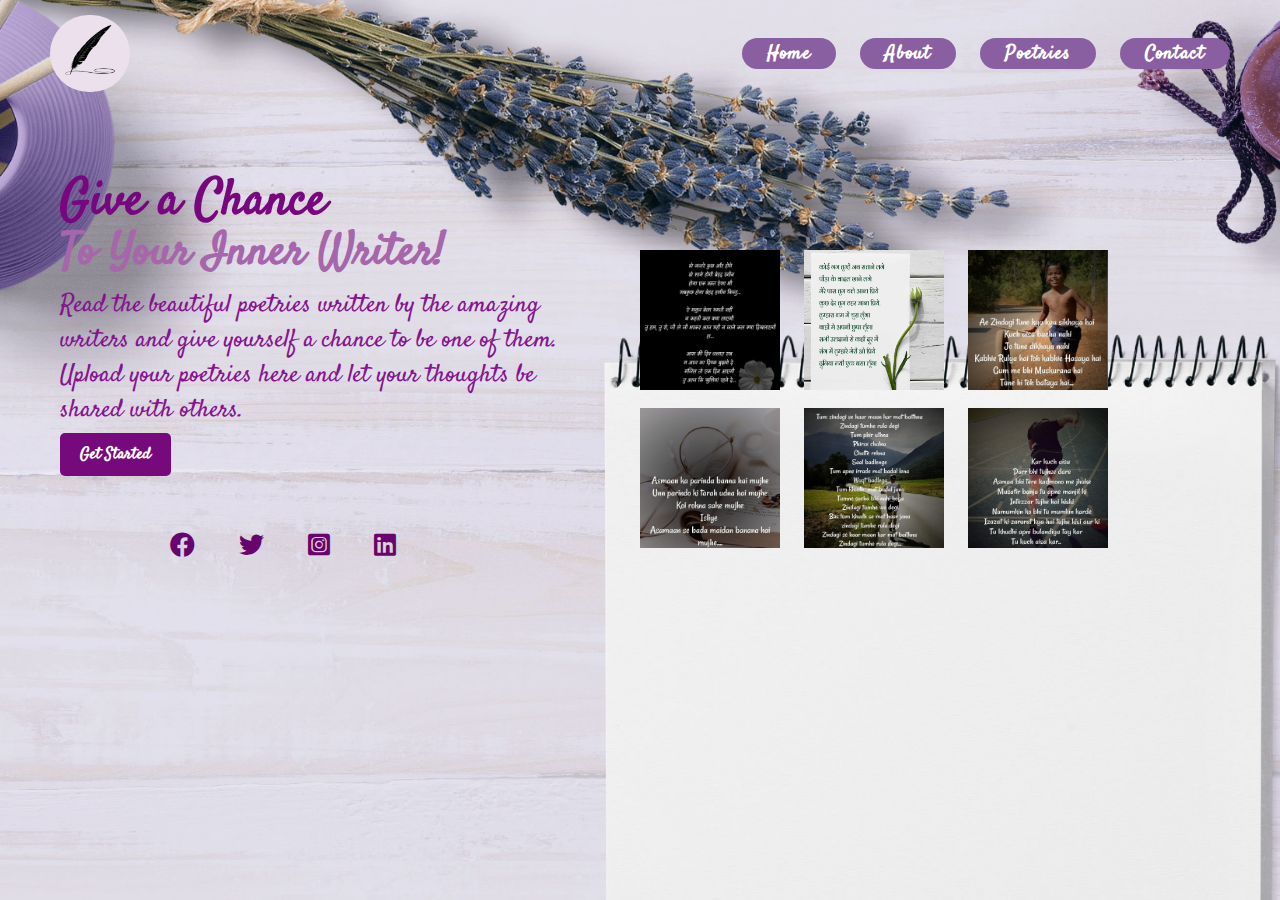
<file: OIBGRIP-TASK-1-main/index.html>
<!DOCTYPE html>
<html lang="en">

<head>
    <meta charset="UTF-8">
    <meta http-equiv="X-UA-Compatible" content="IE=edge">
    <meta name="viewport" content="width=device-width, initial-scale=1.0">
    <title>Landing Page</title>
    <link rel="stylesheet" href="style.css">
    <link rel="stylesheet" href="https://cdnjs.cloudflare.com/ajax/libs/font-awesome/6.0.0/css/all.min.css">
</head>

<body>
     
    <section>
        <header>
            <h2><a href="#" class="logo">
                <img src="clipart2492360.png" alt="logo">
            </a></h2>
            <div class="navbar">
                <a href="#">Home</a>
                <a href="#">About</a>
                <a href="#">Poetries</a>
                <a href="#">Contact</a>
            </div>
        </header>
        <div class="content">
            <div class="info">
                <h2>Give a Chance <br><span>To Your Inner Writer!</span></h2>
                <p>Read the beautiful poetries written by the amazing writers and give yourself a chance to be one of them. Upload your poetries here and let your thoughts be shared with others.</p>
                <a href="#" class="info-btn">Get Started</a>
            </div>
        </div>
        <div class="container">
            <div class="poetry">
                <img src="1.jpeg" alt="1">
                <img src="4.jpeg" alt="4">
                <img src="5.jpeg" alt="5"><br>
                <img src="6.jpeg" alt="6">
                <img src="7.jpeg" alt="7">
                <img src="8.jpeg" alt="8">
            </div>
        </div>
        <div class="icons">
            <a href="#"><i class="fa-brands fa-facebook"></i></a>
            <a href="#"><i class="fa-brands fa-twitter"></i></a>
            <a href="#"><i class="fa-brands fa-instagram-square"></i></a>
            <a href="#"><i class="fa-brands fa-linkedin"></i></a>
        </div>
    </section>
</body>
</html>
</file>
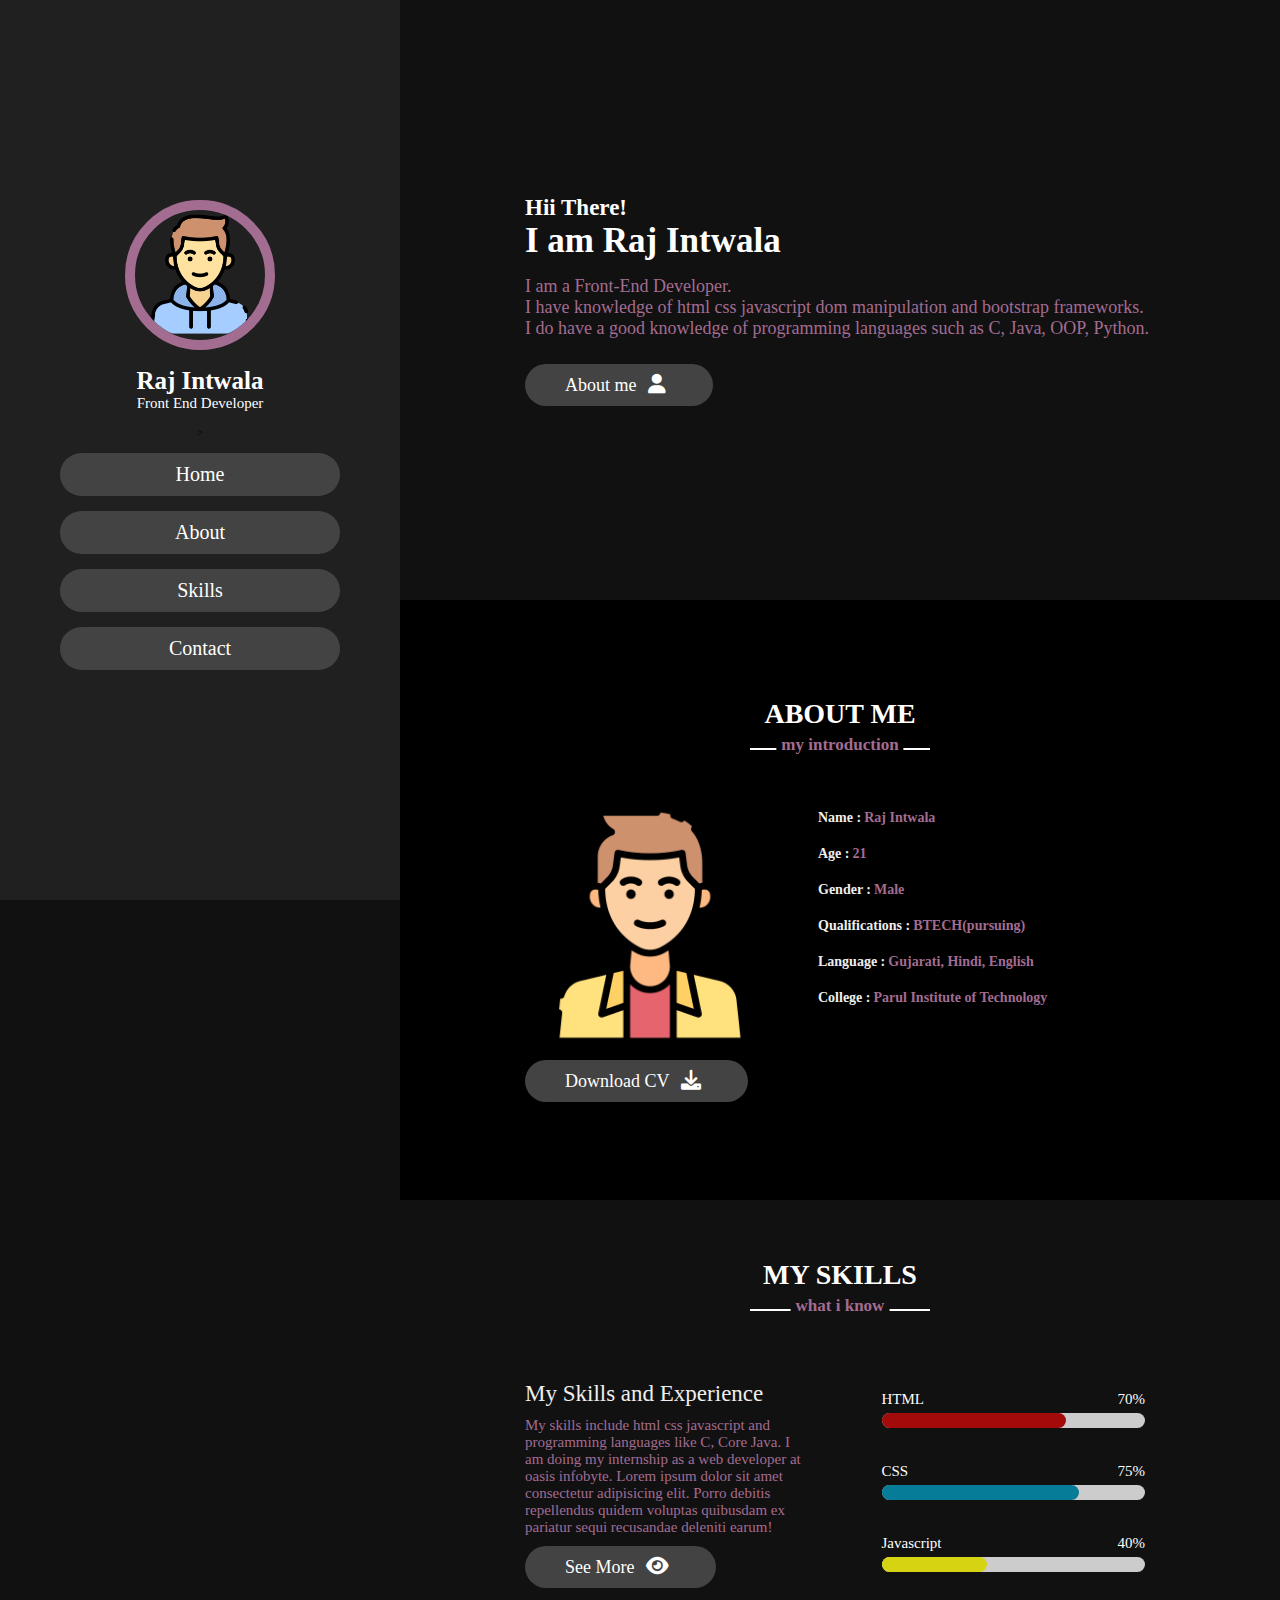
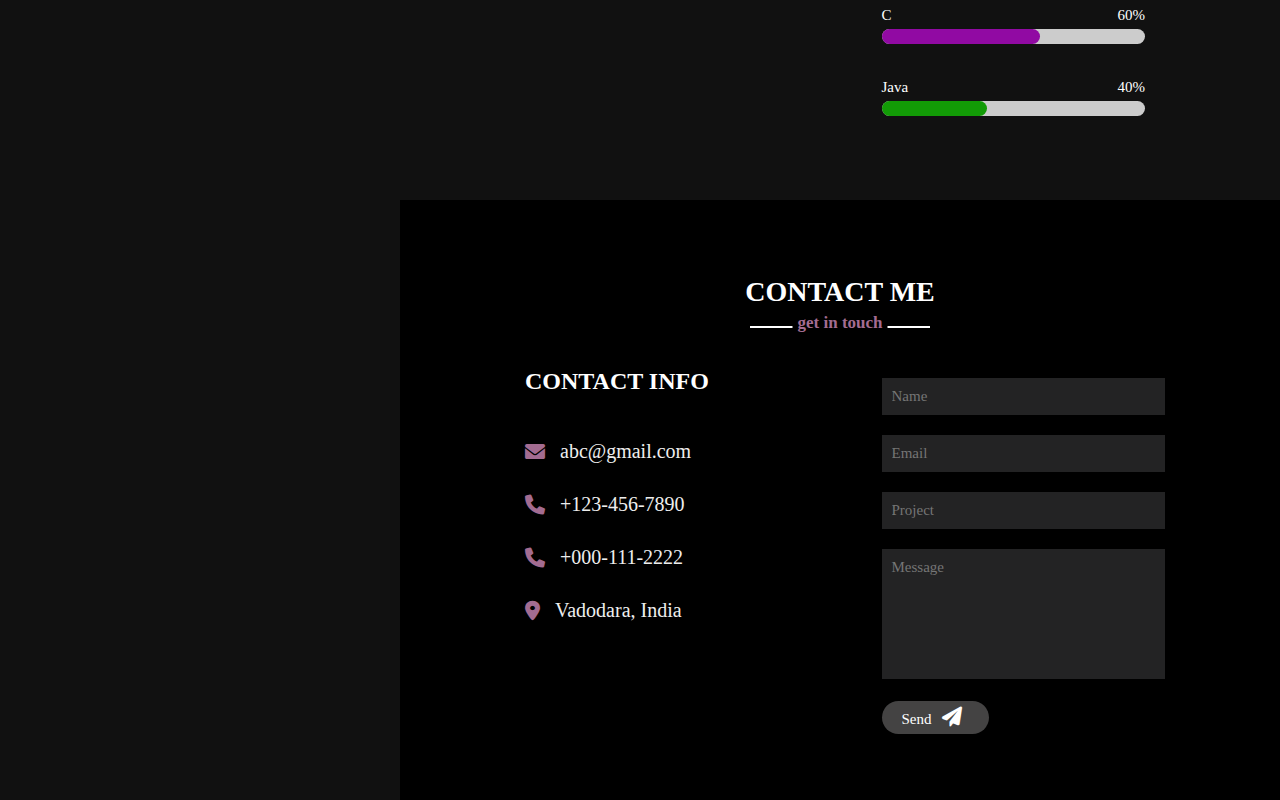
<file: OIBGRIP-TASK-2-main/index.html>
<!DOCTYPE html>
<html lang="en">

<head>
    <meta charset="UTF-8">
    <meta http-equiv="X-UA-Compatible" content="IE=edge">
    <meta name="viewport" content="width=device-width, initial-scale=1.0">
    <title>Portfolio</title>
    <link rel="stylesheet" href="https://cdnjs.cloudflare.com/ajax/libs/font-awesome/6.0.0/css/all.min.css">
    <link rel="stylesheet" href="style.css">

</head>

<body>

    <header>

        <div class="user">
            <img src="pic2.jpeg" alt="pic2">
            <h3 class="name">Raj Intwala</h3>
            <p class="post">Front End Developer</p>
        </div>

        <nav class="navbar">
            <ul>
                <li>><a href="#home">Home</a></li>
                <li><a href="#about">About</a></li>
                <li><a href="#skills">Skills</a></li>
                <li><a href="#contact">Contact</a></li>

            </ul>
        </nav>
    </header>

    <section class="home" id="home">

        <h3>Hii There!</h3>
        <h1>I am <span>Raj Intwala</span></h1>
        <p>I am a Front-End Developer. <br> I have knowledge of html css javascript dom manipulation and bootstrap frameworks.
            <br>I do have a good knowledge of programming languages such as C, Java, OOP, Python.
        </p>
        <a href="#about"><button class="btn">About me <i class="fas fa-user"></i>
            </button></a>

    </section>

    <section class="about" id="about">

        <div class="about-content">
            <h2 class="title">ABOUT ME</h2>
            <div class="left">
                <img src="pic3.jpeg" alt="pic3">
            </div>

            <div class="info">
                <h3><span> Name : </span> Raj Intwala</h3>
                <h3><span> Age : </span> 21 </h3>
                <h3><span> Gender : </span> Male </h3>
                <h3><span> Qualifications : </span> BTECH(pursuing) </h3>
                <h3><span> Language : </span> Gujarati, Hindi, English</h3>
                <h3><span> College : </span> Parul Institute of Technology</h3>
            </div>
        </div>
        <a href="#"><button class="btn">Download CV <i class="fas fa-download"></i></button></a>

    </section>

    <section class="skills" id="skills">

        <div class="about-content">
            <h2 class="title">MY SKILLS</h2>
        </div>

        <div class="content">
            <div class="left1">
                <h2 class="left1-title">My Skills and Experience</h2>
                <p>My skills include html css javascript and programming languages like C, Core Java. I am doing my
                    internship as a web developer at oasis infobyte. Lorem ipsum dolor sit amet consectetur adipisicing
                    elit. Porro debitis repellendus quidem voluptas quibusdam ex pariatur sequi recusandae deleniti
                    earum!</p>
                <a href="#"><button class="btn">See More <i class="fa-solid fa-eye"></i></button></a>
            </div>
            <div class="right1">
                <div class="bar">
                    <div class="info1">
                        <span>HTML</span>
                        <span>70%</span>
                    </div>
                    <div class="line html"></div>
                </div>
                <div class="bar">
                    <div class="info1">
                        <span>CSS</span>
                        <span>75%</span>
                    </div>
                    <div class="line css"></div>
                </div>
                <div class="bar">
                    <div class="info1">
                        <span>Javascript</span>
                        <span>40%</span>
                    </div>
                    <div class="line javascript"></div>
                </div>
                <div class="bar">
                    <div class="info1">
                        <span>C</span>
                        <span>60%</span>
                    </div>
                    <div class="line c"></div>
                </div>
                <div class="bar">
                    <div class="info1">
                        <span>Java</span>
                        <span>40%</span>
                    </div>
                    <div class="line corejava"></div>
                </div>
            </div>
        </div>
    </section>

    <section class="contact" id="contact">

        <div class="about-content">
            <h2 class="title">CONTACT ME</h2>
        </div>

        <div class="row">
            <div class="content">
                <div class="left2">
                    <h2 class="left2-title">Contact Info</h2>
                    <div class="info2">
                        <h3><i class="fas fa-envelope"></i> abc@gmail.com </h3>
                        <h3><i class="fas fa-phone"></i> +123-456-7890 </h3>
                        <h3><i class="fas fa-phone"></i> +000-111-2222 </h3>
                        <h3><i class="fas fa-map-marker-alt"></i> Vadodara, India </h3>
                    </div>
                </div>
            </div>

            <form action="">
                <input type="text" placeholder="name" class="box">
                <input type="email" placeholder="email" class="box">
                <input type="text" placeholder="project" class="box">
                <textarea name="" id="" cols="30" rows="10" class="box message" placeholder="message"></textarea>
                <button type="submit" class="btn1"> Send <i class="fas fa-paper-plane"></i></button>
            </form>
        </div>

    </section>

</body>

</html>
</file>
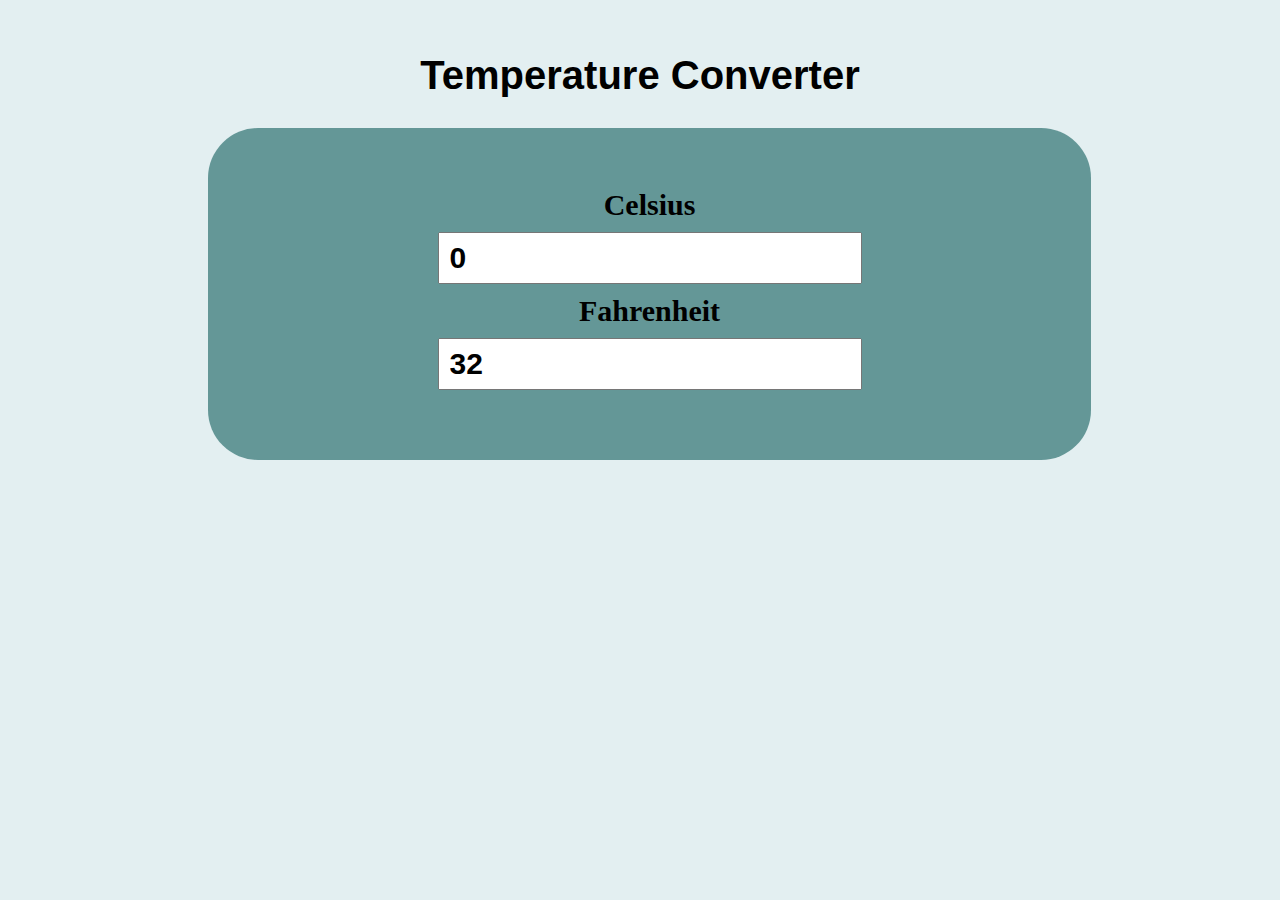
<file: OIBGRIP-TASK-3-main/index.html>
<!DOCTYPE html>
<html lang="en">
<head>
    <meta charset="UTF-8">
    <meta http-equiv="X-UA-Compatible" content="IE=edge">
    <meta name="viewport" content="width=device-width, initial-scale=1.0">
    <title>Temperature Converter</title>
    <link rel="stylesheet" href="style.css">
    <!-- <script src="temperatureConverter.js"></script> -->

</head>
<body>
    
    <h1>Temperature Converter</h1>
    <div id="container">
        <div class="input-div">
            <label>Celsius</label><br>
            <input type="number" value="0" id="cel" class="inp">
        </div>
        <div class="input-div">
            <label>Fahrenheit</label><br>
            <input type="number" value="32" id="fah" class="inp">
        </div>
    </div>

    <script>
        var cel = document.getElementById("cel");
        var fah = document.getElementById("fah");

        cel.addEventListener("input", function(){
            let c = this.value;
            let f = (c * 9/5) + 32;
            if(!Number.isInteger(f)){
                f = f.toFixed(4);
            }
            fah.value = f;
        });

        fah.addEventListener("input", function(){
            let f = this.value;
            let c = (f - 32) * 5/9;
            if(!Number.isInteger(c)){
                c = c.toFixed(4);
            }
            cel.value = c;
        });
    </script>

</body>
</html>
</file>
<file: OIBGRIP-TASK-1-main/style.css>
@import url('https://fonts.googleapis.com/css2?family=Satisfy&display=swap'); 

*{
    margin: 0;
    padding: 0;
    box-sizing: border-box;
    font-family: 'Satisfy', cursive;
}

section{
    position: relative;
    width: 100%;
    min-height: 100vh;
    display: flex;
    flex-direction: column;
    justify-content: flex-start;
    background: url('download.jfif')no-repeat;
    background-size: cover;
    background-position: center;
    
}

header{
    position: relative;
    top: 0;
    width: 100;
    padding: 20px 50px;
    display: flex;
    justify-content: space-between;
    align-items: center;
}

.logo{
    background: rgb(235, 224, 236);
    width: 280px;
    padding: 38px 15px 5px 10px;
    border-radius: 50px;
}

.logo img{
    height: 50px;
    width: 50px;
    margin-left: 5px;
    margin-top: 5px;
    position: relative;
}  

header .navbar a{
    background: rgb(138, 95, 161);
    color: #fff;
    text-decoration: none;
    font-weight: 1000;
    font-size: larger;
    letter-spacing: 1px;
    padding: 2px 25px;
    border-radius: 20px;
    transition: 0.3s;
    transition-property: background;
}

header .navbar a:not(:last-child){
    margin-right: 20px;
}

header .navbar a:hover{
    color: rgb(120 0 127);
    background: #fff;
}

.content{
    max-width: 500px;
    margin: 65px 60px;
}

.content .info h2{
    color: rgb(120 6 127);
    font-size: 50px;
    font-weight: 800;
    line-height: 50px;
    margin-bottom: 10px;
    margin-top: 5px;
} 

.content .info h2 span{
    color: rgb(167 101 171);
    font-size: 45px;
    font-weight: 700;
}

.content .info p{
    color: rgb(134, 20, 145);
    font-size: 25px;
    font-weight: 400;
    margin-bottom: 15px;
}

.content .info-btn{
    background: rgb(118, 10, 124);
    color: #fff;
    text-decoration: none;
    font-weight: 700;
    padding: 10px 20px;
    border-radius: 5px;
    transition: 0.3s;
    transition-property: background;
}

.content .info-btn:hover{
    background: rgb(163, 37, 170);
}

.container{
    position: absolute;
    margin-top: 250px;
    margin-left: 50%;
}

.container img{
    width: 140px;
    height:140px;
    position: relative;
    margin-bottom: 10px;
    transition: 0.5s;
    transition-property: transform;
}

.container img:not(:last-child){
    margin-right: 20px;
}

.container img:hover{
    transform: scale(1.3);
    z-index: 1;
}

.icons{
    margin-left: 170px;
}

.icons a{
    position: relative;
    color: rgb(104, 4, 109);
    font-size: 25px;
}

.icons a:not(:last-child){
    margin-right: 40px;
}

.icons a i{
    transition: 0.5s;
    transition-property: transform;
}

.icons a i:hover{
    transform: scale(1.5);
}
</file>
<file: OIBGRIP-TASK-2-main/style.css>
:root{
    --pink:rgb(163, 108, 145);
}

*{
    font-family: cursive;
    margin: 0;
    padding: 0;
    box-sizing: border-box;
    text-decoration: none;
    outline: none;
    border: none;
    /* text-transform: capitalize; */
    transition: all 0.2s linear;
}

*::selection{
    background: var(--pink);
    color: #333;
}

html{
    font-size: 62.5%;
    overflow-x: hidden;
    scroll-behavior: smooth;
}

html::-webkit-scrollbar{
    width: 15px;
}

html::-webkit-scrollbar-track{
    background: #222;
}

html::-webkit-scrollbar-thumb{
    background:rgb(94, 97, 100);
}

body{
    background: #111;
    overflow-x: hidden;
    padding-left: 400px;
}

section{
    min-height: 600px;
    padding: 15px;
}

.btn{
    padding: 10px 40px;
    background: rgb(68, 67, 67);
    color: #fff;
    cursor: pointer;
    margin-top: 10px;
    font-size: 18px;
    border-radius: 70px;
}

.btn i{
    padding: 0 7px;
    font-size: 20px;
}

.btn:hover{
    background: var(--pink);
}

header{
    position: fixed;
    top: 0;
    left: 0;
    z-index: 1000;
    height: 100%;
    width: 400px;
    background: #202020;
    display: flex;
    align-items: center;
    justify-content: center;
    flex-flow: column;
    text-align: center;
}

header .user img{
    height: 150px;
    width: 150px;
    border-radius: 50%;
    object-fit: cover;
    margin-bottom: 15px;
    border: 10px solid var(--pink);
}

header .user .name{
    font-size: 25px;
    color: #fff;
}

header .user .post{
    font-size: 15px;
    color: #fff;
}

header .navbar{
    width: 100%;
}

header .navbar ul{
    list-style: none;
    padding: 15px 45px;
}

header .navbar ul li a{
    display: block;
    padding: 10px;
    margin: 15px;
    background: rgb(68, 67, 67);
    color: #fff;
    font-size: 20px;
    border-radius: 80px;
    transition: 0.3sec;
    transition-property: background;
}

header .navbar ul li a:hover{
    background: var(--pink);
}

.home{
    display: flex;
    justify-content: center;
    align-items: column;
    flex-flow: column;
    padding: 0 125px;
}

.home h3{
    font-size: 23px;
    color: #fff;
}

.home h1{
    font-size: 35px;
    color: #fff;
}

.home p{
    font-size: 18px;
    color: var(--pink);
    padding: 15px 0;

}

.about{
    display: flex;
    justify-content: center;
    align-items: column;
    flex-flow: column;
    padding: 0px 125px;
    background: rgb(0, 0, 0);
}

.about .title{
    position: relative;
    text-align: center;
    font-size: 28px;
    color: #fff;
    margin-bottom: 50px;
    padding-bottom: 20px;
}

.about .title::before{
    content: " ";
    position: absolute;
    bottom: 0px;
    left: 50%;
    width: 180px;
    height: 2px;
    background: #fff;
    transform: translateX(-50%);
}

.about .title::after{
    content: "my introduction";
    position: absolute;
    bottom: -10px;
    left: 50%;
    font-size: 17px;
    padding: 5px;
    color: var(--pink);
    background: rgb(0, 0, 0);
    transform: translateX(-50%);
}

.about .about-content .left img{
    float: left;
    height: 250px;
    width: 250px;
    object-fit: cover;
    border-radius: 20px;
}

.about .about-content h3{
    color: var(--pink);
    font-size: 14px;
    display: flex;
    text-align: justify;
    padding: 10px 2px 10px 40px; 
}

.about .about-content h3 span{
    color: #eee;
    padding: 0 3px;
}

.skills{
    display: flex;
    justify-content: center;
    align-items: column;
    flex-flow: column;
    padding: 0px 125px;
}

.skills .title{
    position: relative;
    text-align: center;
    font-size: 28px;
    color: #fff;
    margin-bottom: 50px;
    padding-bottom: 20px;
}

.skills .title::before{
    content: " ";
    position: absolute;
    bottom: 0px;
    left: 50%;
    width: 180px;
    height: 2px;
    background: #fff;
    transform: translateX(-50%);
}

.skills .title::after{
    content: "what i know";
    position: absolute;
    bottom: -10px;
    left: 50%;
    font-size: 17px;
    padding: 5px;
    color: var(--pink);
    background: #111;
    transform: translateX(-50%);
}

.skills .content{
    position: relative;
    width: 100%;
    display: flex;
    justify-content: space-between;
    color: #fff;
    margin-top: 20px;
}

.skills .content .left1{
    position: relative;
    width: 45%;
    font-size: 15px;
    color: var(--pink);
}

.skills .content .left1 .left1-title{
    font-size: 23px;
    font-weight: 500;
    margin-bottom: 10px;
    color: #eee;
}

.skills .content .right1{
    position: relative;
    width: 45%;
}

.skills .content .right1 .bar{
    margin-bottom: 15px;
    padding: 10px;
}

.skills .content .right1 .bar .info1{
    display: flex;
    align-items: center;
    justify-content: space-between;
    margin-bottom: 5px;
}

.skills .content .right1 .bar .info1 span{
    font-size: 15px;
    font-weight: 500;
}

.skills .content .right1 .bar .line{
    position: relative;
    width: 100%;
    height: 15px;
    background-color: #ccc;
    border-radius: 10px;
}

.skills .content .right1 .bar .line:before{
    content: '';
    position: absolute;
    height: 100%;
    top: 0;
    left: 0;
    border-radius: 10px;
}

.skills .content .right1 .bar .html:before{
    width: 70%;
    background: rgb(163, 10, 10);
}

.skills .content .right1 .bar .css:before{
    width: 75%;
    background: rgb(6, 124, 153);
}

.skills .content .right1 .bar .javascript:before{
    width: 40%;
    background: rgb(214, 211, 19);
}

.skills .content .right1 .bar .c:before{
    width: 60%;
    background: rgb(145, 10, 163);
}

.skills .content .right1 .bar .corejava:before{
    width: 40%;
    background: rgb(18, 155, 6);
}

.contact{
    display: flex;
    justify-content: center;
    align-items: column;
    flex-flow: column;
    padding: 0px 125px;
    background: rgb(0, 0, 0);
}

.contact .title{
    position: relative;
    text-align: center;
    font-size: 28px;
    color: #fff;
    margin-top:10px ;
    margin-bottom: 30px;
    padding-bottom: 20px;
}

.contact .title::before{
    content: " ";
    position: absolute;
    bottom: 0px;
    left: 50%;
    width: 180px;
    height: 2px;
    background: #fff;
    transform: translateX(-50%);
}

.contact .title::after{
    content: "get in touch";
    position: absolute;
    bottom: -10px;
    left: 50%;
    font-size: 17px;
    padding: 5px;
    color: var(--pink);
    background-color: rgb(0, 0, 0);
    transform: translateX(-50%);
}

.contact .row{
        position: relative;
        width: 100%;
        display: flex;
        justify-content: space-between;
        color: #fff;
        margin-top: 10px;
}

.contact .row .content .left2-title{
    text-transform: uppercase;
    color: #fff;
    font-size: 24px;
    padding-bottom: 30px;
}

.contact .row .content .info2 h3{
    display: flex;
    align-items: center;
    font-size: 20px;
    color: #eee;
    padding: 15px 0;
    font-weight: normal;
}

.contact .row .content .info2 h3 i{
    padding-right: 15px;
    color: var(--pink);
}

.contact .row form{
    position: relative;
    width: 45%;
} 

.contact .row form .box{
    padding: 10px;
    margin: 10px;
    background: rgba(175, 175, 179, 0.2);
    color: rgb(155, 146, 146);
    text-transform: none;
    font-size: 15px;
    width: 100%;
}

.contact .row form .box::placeholder{
    text-transform: capitalize;
}

.contact .row form .message{
    height: 130px;
    resize: none;
}

.btn1{
    padding: 6px 20px;
    background: rgb(68, 67, 67);
    color: #fff;
    cursor: pointer;
    margin-top: 10px;
    margin-left: 10px;
    font-size: 15px;
    border-radius: 70px;
}

.btn1 i{
    padding: 0 7px;
    font-size: 20px;
}

.btn1:hover{
    background: var(--pink);
}
</file>
<file: OIBGRIP-TASK-3-main/style.css>
body{
    background-color: rgb(227, 239, 241);
    padding: 50px 100px;
}
h1{
    text-shadow: 5px;
    text-align: center;
    margin-top: -5px;
    margin-bottom: 5px;
    font-family:'Lucida Sans', 'Lucida Sans Regular', 'Lucida Grande', 'Lucida Sans Unicode', Geneva, Verdana, sans-serif;
    font-size: 40px;
}
#container{
    box-sizing: border-box;
    text-align: center;
    background-color: rgb(100, 151, 151);
    padding: 60px 60px;
    border-radius: 50px;
    width: 83%;
    margin: 30px 100px;
}
.input-div{
    display: block;
}
.inp{
    padding: 7px 10px;
    margin: 10px;
    font-size: 30px;
    font-weight: bold;
    width: 400px;
}
label{
    font-size: 30px;
    color:black;
    font-weight: bold;
}
</file>
